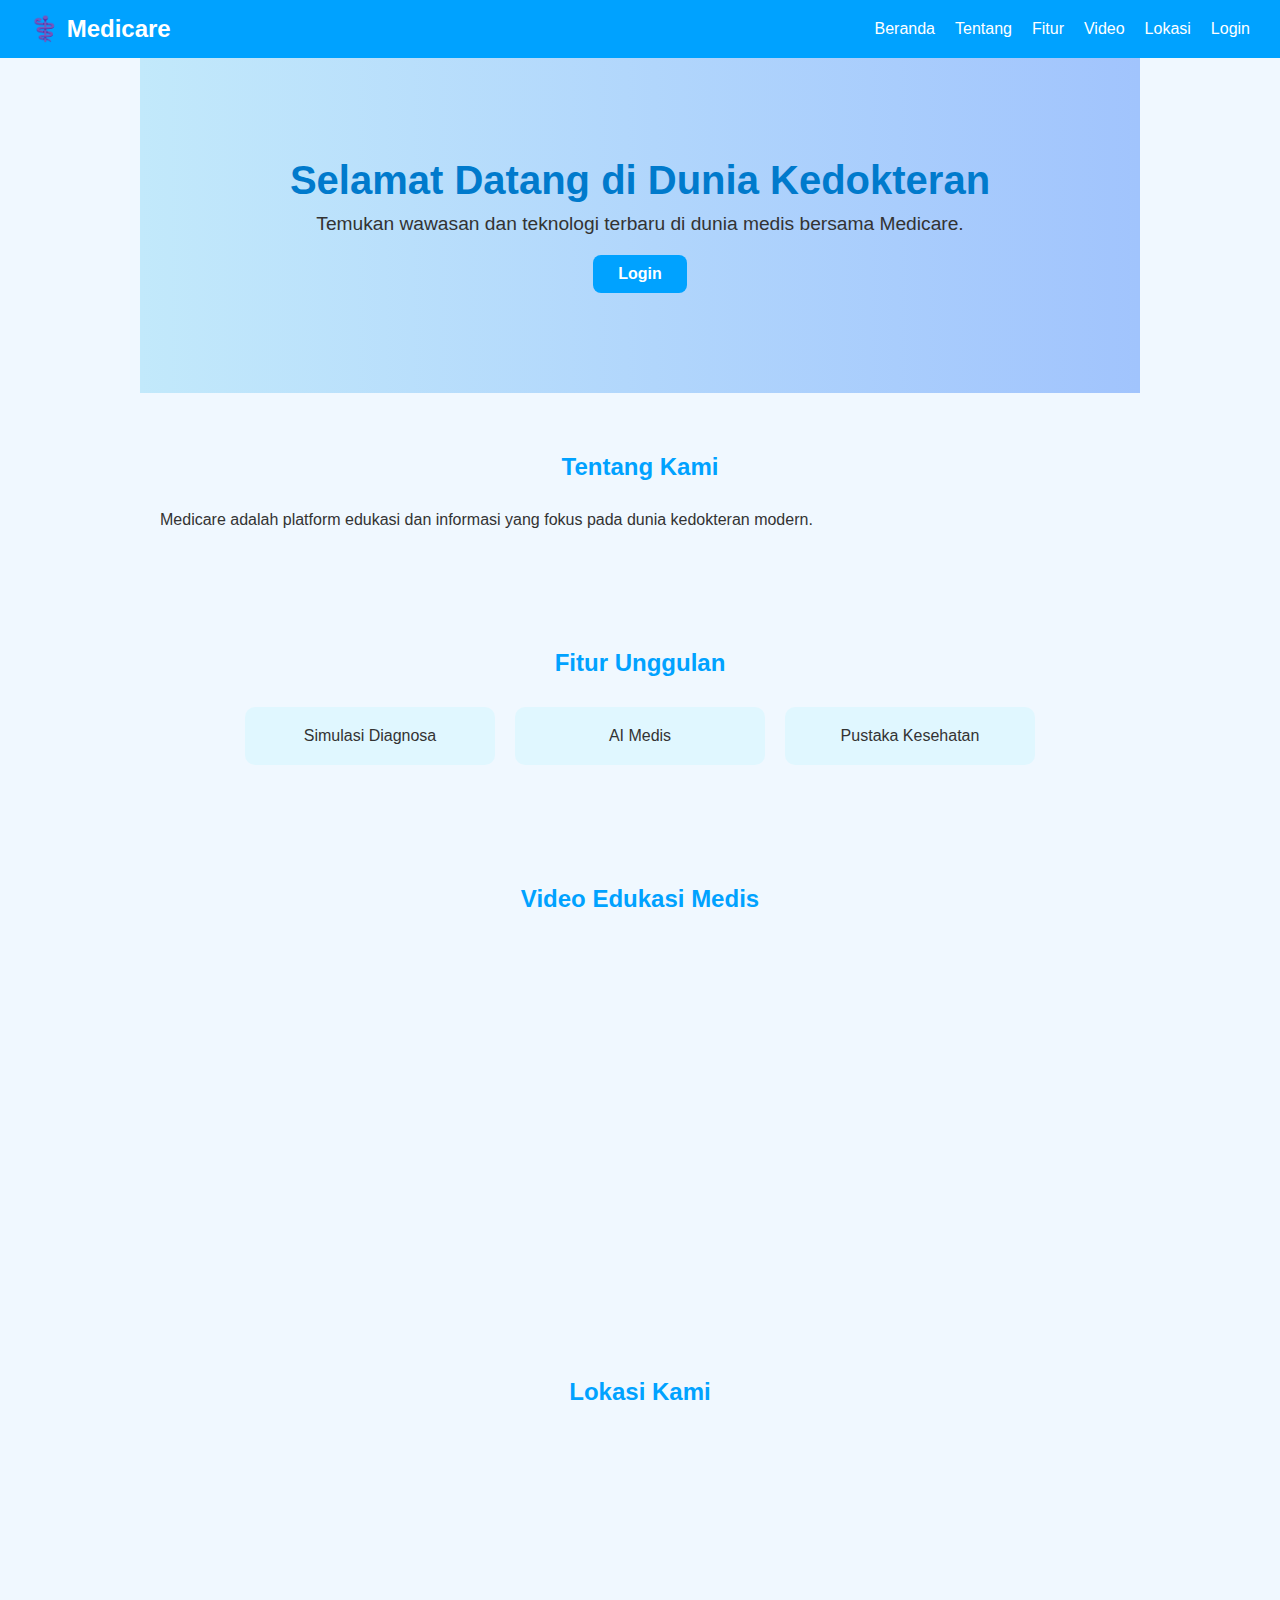
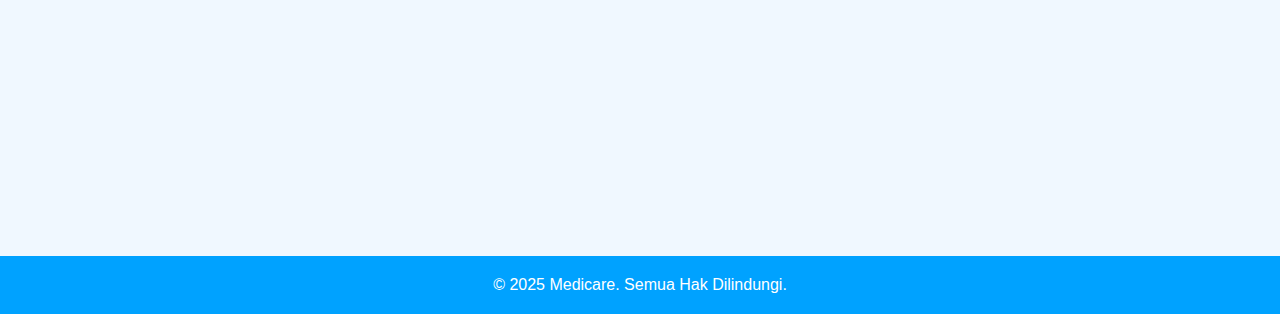
<file: index.html>
<!DOCTYPE html>
<html lang="id">
<head>
  <meta charset="UTF-8" />
  <meta name="viewport" content="width=device-width, initial-scale=1.0"/>
  <title>Medicare - Dunia Kedokteran Masa Kini</title>
  <link rel="stylesheet" href="style.css" />
</head>
<body>
  <nav>
    <div class="logo">⚕️ Medicare</div>
    <ul>
      <li><a href="#beranda">Beranda</a></li>
      <li><a href="#tentang">Tentang</a></li>
      <li><a href="#fitur">Fitur</a></li>
      <li><a href="#video">Video</a></li>
      <li><a href="#lokasi">Lokasi</a></li>
      <li><a href="login.html">Login</a></li>
    </ul>
  </nav>

  <section class="hero" id="beranda">
    <h1>Selamat Datang di Dunia Kedokteran</h1>
    <p>Temukan wawasan dan teknologi terbaru di dunia medis bersama Medicare.</p>
    <a href="login.html" class="btn">Login</a>
  </section>

  <section id="tentang">
    <h2>Tentang Kami</h2>
    <p>Medicare adalah platform edukasi dan informasi yang fokus pada dunia kedokteran modern.</p>
  </section>

  <section id="fitur">
    <h2>Fitur Unggulan</h2>
    <div class="features">
      <div class="feature-box">Simulasi Diagnosa</div>
      <div class="feature-box">AI Medis</div>
      <div class="feature-box">Pustaka Kesehatan</div>
    </div>
  </section>

  <section id="video">
    <h2>Video Edukasi Medis</h2>
    <div class="video-container">
      <iframe width="560" height="315"
        src="https://www.youtube.com/embed/QT3nXfGFPJw"
        title="Video Medis" frameborder="0"
        allowfullscreen></iframe>
    </div>
  </section>

  <section id="lokasi">
    <h2>Lokasi Kami</h2>
    <div class="map-container">
      <iframe 
        src="https://www.google.com/maps/embed?pb=!1m18!1m12!1m3!1d3958.051839782098!2d110.3706959!3d-7.229248999999996!2m3!1f0!2f0!3f0!3m2!1i1024!2i768!4f13.1!3m3!1m2!1s0x2e7a5986cb9ed571%3A0x8fe0f73b4ec94d13!2sRSUP%20Dr.%20Sardjito!5e0!3m2!1sid!2sid!4v1716062319675!5m2!1sid!2sid"
        width="100%" height="300" style="border:0;" allowfullscreen="" loading="lazy"
        referrerpolicy="no-referrer-when-downgrade"></iframe>
    </div>
  </section>

  <footer>
    <p>&copy; 2025 Medicare. Semua Hak Dilindungi.</p>
  </footer>
</body>
</html>
</file>
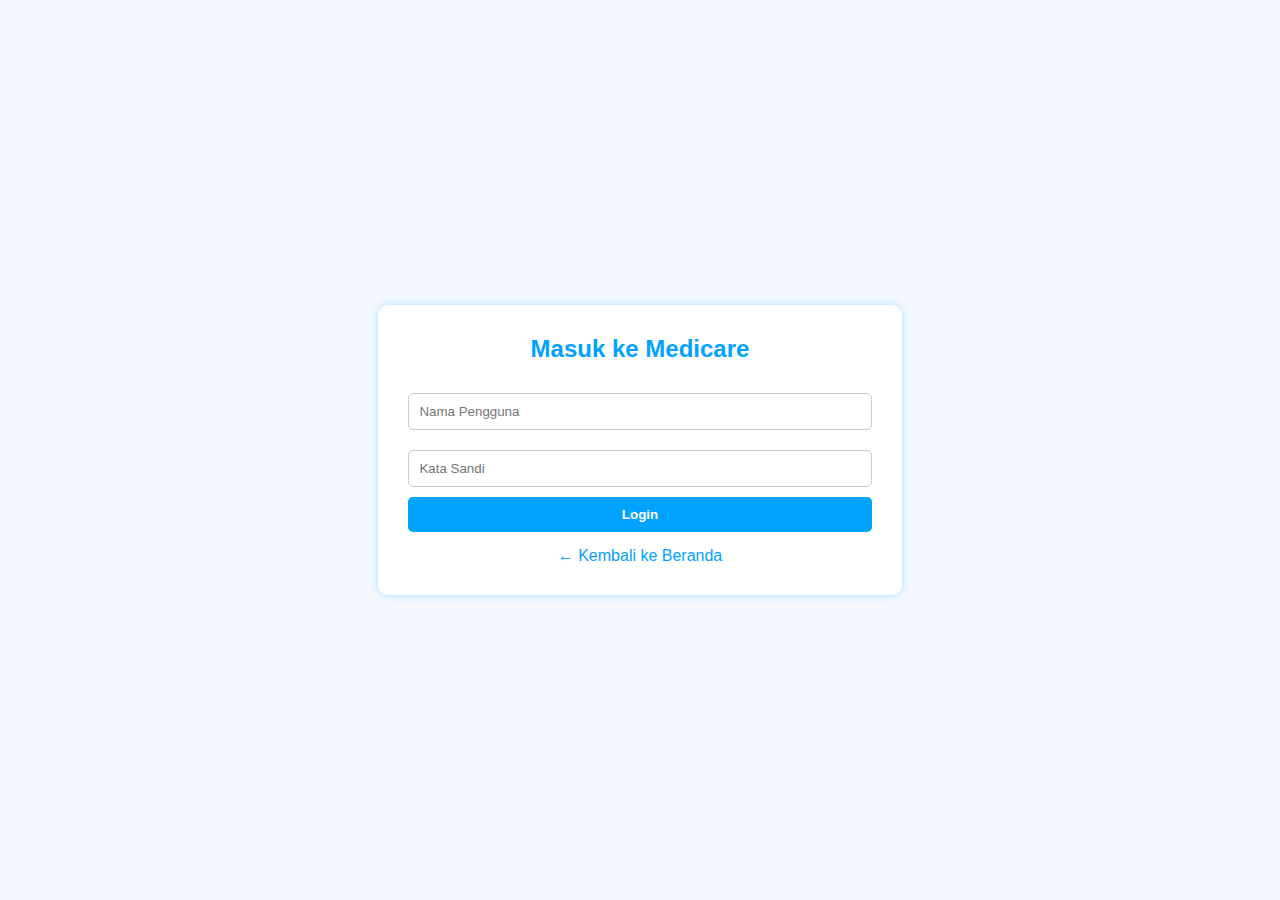
<file: login.html>
<!DOCTYPE html>
<html lang="id">
<head>
  <meta charset="UTF-8" />
  <meta name="viewport" content="width=device-width, initial-scale=1.0"/>
  <title>Login - Medicare</title>
  <link rel="stylesheet" href="style.css" />
  <style>
    .login-container {
      display: flex;
      flex-direction: column;
      justify-content: center;
      align-items: center;
      height: 100vh;
      background-color: #f5f9ff;
      color: #333;
    }

    .login-box {
      background-color: #ffffff;
      padding: 30px;
      border-radius: 10px;
      box-shadow: 0 0 10px rgba(0, 174, 255, 0.3);
    }

    .login-box h2 {
      margin-bottom: 20px;
      color: #00a2ff;
    }

    .login-box input {
      padding: 10px;
      margin: 10px 0;
      width: 100%;
      border-radius: 5px;
      border: 1px solid #ccc;
    }

    .login-box button {
      padding: 10px;
      background-color: #00a2ff;
      border: none;
      width: 100%;
      font-weight: bold;
      border-radius: 5px;
      color: white;
      cursor: pointer;
    }

    .login-box a {
      display: block;
      text-align: center;
      margin-top: 15px;
      color: #00a2ff;
      text-decoration: none;
    }
  </style>
</head>
<body>
  <div class="login-container">
    <form class="login-box" onsubmit="event.preventDefault(); window.location.href='index.html';">
      <h2>Masuk ke Medicare</h2>
      <input type="text" placeholder="Nama Pengguna" required />
      <input type="password" placeholder="Kata Sandi" required />
      <button type="submit">Login</button>
      <a href="index.html">← Kembali ke Beranda</a>
    </form>
  </div>
</body>
</html>
</file>
<file: style.css>
* {
  margin: 0;
  padding: 0;
  box-sizing: border-box;
}

body {
  font-family: 'Segoe UI', sans-serif;
  background-color: #f0f8ff;
  color: #333;
}

nav {
  background: #00a2ff;
  padding: 15px 30px;
  display: flex;
  justify-content: space-between;
  align-items: center;
  position: sticky;
  top: 0;
  z-index: 999;
}

nav .logo {
  font-size: 1.5em;
  color: white;
  font-weight: bold;
}

nav ul {
  list-style: none;
  display: flex;
  gap: 20px;
}

nav ul li a {
  color: white;
  text-decoration: none;
  font-weight: 500;
  transition: 0.3s;
}

nav ul li a:hover {
  color: #e0f7ff;
}

.hero {
  padding: 100px 20px;
  text-align: center;
  background: linear-gradient(to right, #c2e9fb, #a1c4fd);
}

.hero h1 {
  font-size: 2.5em;
  margin-bottom: 10px;
  color: #007acc;
}

.hero p {
  font-size: 1.2em;
  margin-bottom: 20px;
}

.hero .btn {
  display: inline-block;
  padding: 10px 25px;
  background-color: #00a2ff;
  color: white;
  text-decoration: none;
  font-weight: bold;
  border-radius: 8px;
}

section {
  padding: 60px 20px;
  max-width: 1000px;
  margin: auto;
}

h2 {
  text-align: center;
  margin-bottom: 30px;
  color: #00a2ff;
}

.features {
  display: flex;
  flex-wrap: wrap;
  justify-content: center;
  gap: 20px;
}

.feature-box {
  background: #e0f7ff;
  padding: 20px;
  border-radius: 10px;
  width: 250px;
  text-align: center;
}

.video-container, .map-container {
  display: flex;
  justify-content: center;
  margin-top: 20px;
}

footer {
  text-align: center;
  padding: 20px;
  background: #00a2ff;
  color: white;
  margin-top: 60px;
}
</file>
